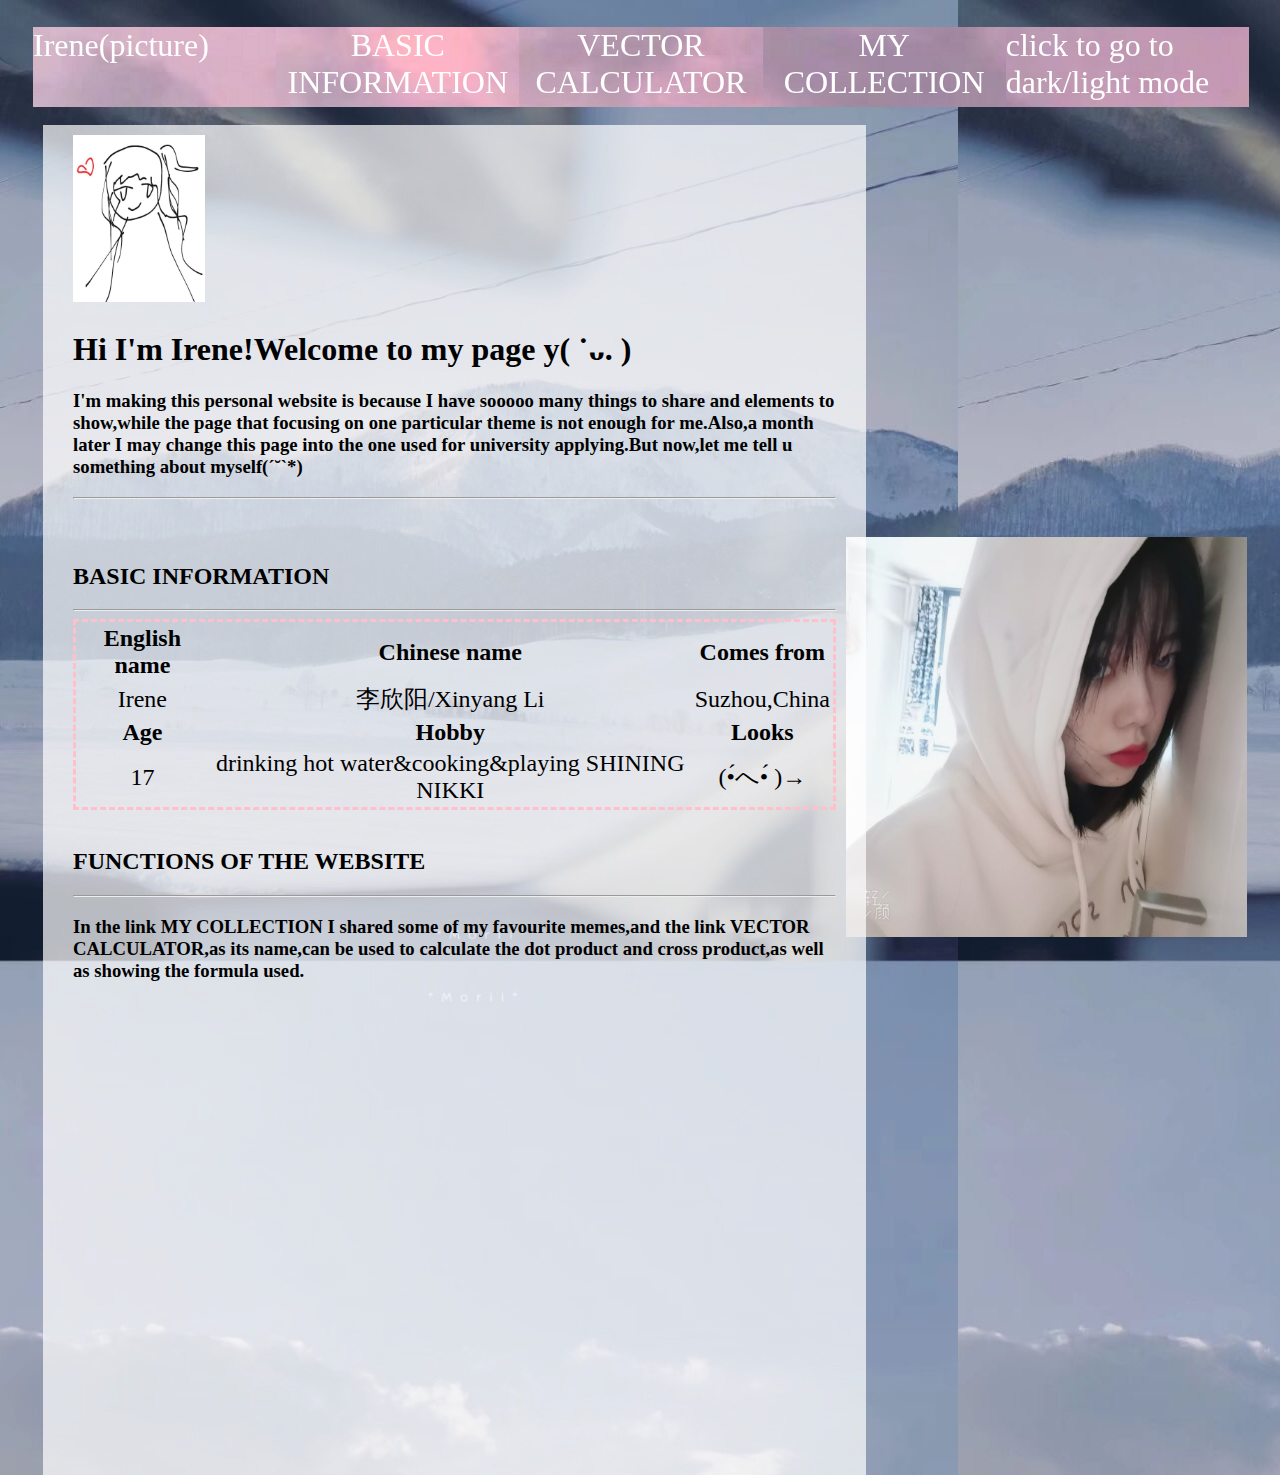
<file: index.html>
<!DOCTYPE html>
<html>
<head>
	<title>Irene</title>
	<link rel="stylesheet" type="text/css" href="style.css">
	<script src="main.js"></script>


</head>
<body>
<div class="row" >
  <div class="column" style="background: url(a1.png)">Irene(picture)</div>
  <div class="column" style="background: url(a2.png)"><a href="#dingwei"><center>BASIC INFORMATION</center></a></div>
  <div class="column" style="background: url(a3.png)"><a href="VECTOR CALCULATOR.html"><center>VECTOR CALCULATOR</center></a></div>
  <div class="column" style="background: url(a4.png)"><a href="MY COLLECTION.html"><center>MY COLLECTION</center></a></div>
  <div onclick="myFunction()" class="column" style="background: url(a5.png)">click to go to dark/light mode</div>
  </div>

<br>
<div id="bj" class="wzbj">
	
		<img src="头像.jpg" class="chicun1">


		<div id="words">
			<h1><br><br><br><br><br>Hi I'm Irene!Welcome to my page y( ˙ᴗ. )</h1>
			<h3>I'm making this personal website is because I have sooooo many things to share and elements to show,while the page that focusing on one particular theme is not enough for me.Also,a month later I may change this page into the one used for university applying.But now,let me tell u something about myself(ˊ˘ˋ*)</h3>
			<hr>
			<br><br>

			<h2 id="dingwei">BASIC INFORMATION</h2>
			<hr>

			<table class="tab">
				<tr>
	   			 <th>English name</th>
	  			 <th>Chinese name</th>
	  			 <th>Comes from</th>
			  </tr>
				  <tr>
				  	<td>Irene</td>
				    <td>李欣阳/Xinyang Li</td>
				    <td>Suzhou,China</td>
				  </tr>

				<tr>
	   			 <th>Age</th>
	  			 <th>Hobby</th>
	  			 <th>Looks</th>
			  </tr>
				  <tr>
				  	<td>17</td>
				    <td>drinking hot water&cooking&playing SHINING NIKKI</td>
				    <td>(•́へ•́ )→</td>
				  </tr>
				 
					</table>
			
					<br>

				  <h2>FUNCTIONS OF THE WEBSITE</h2>
			       <hr>
			       <h3>In the link MY COLLECTION I shared some of my favourite memes,and the link VECTOR CALCULATOR,as its name,can be used to calculate the dot product and cross product,as well as showing the formula used.</h3>

		</div>




	
</div>



<img class="zp" src="照片.jpg">


</body>
</html>
</file>
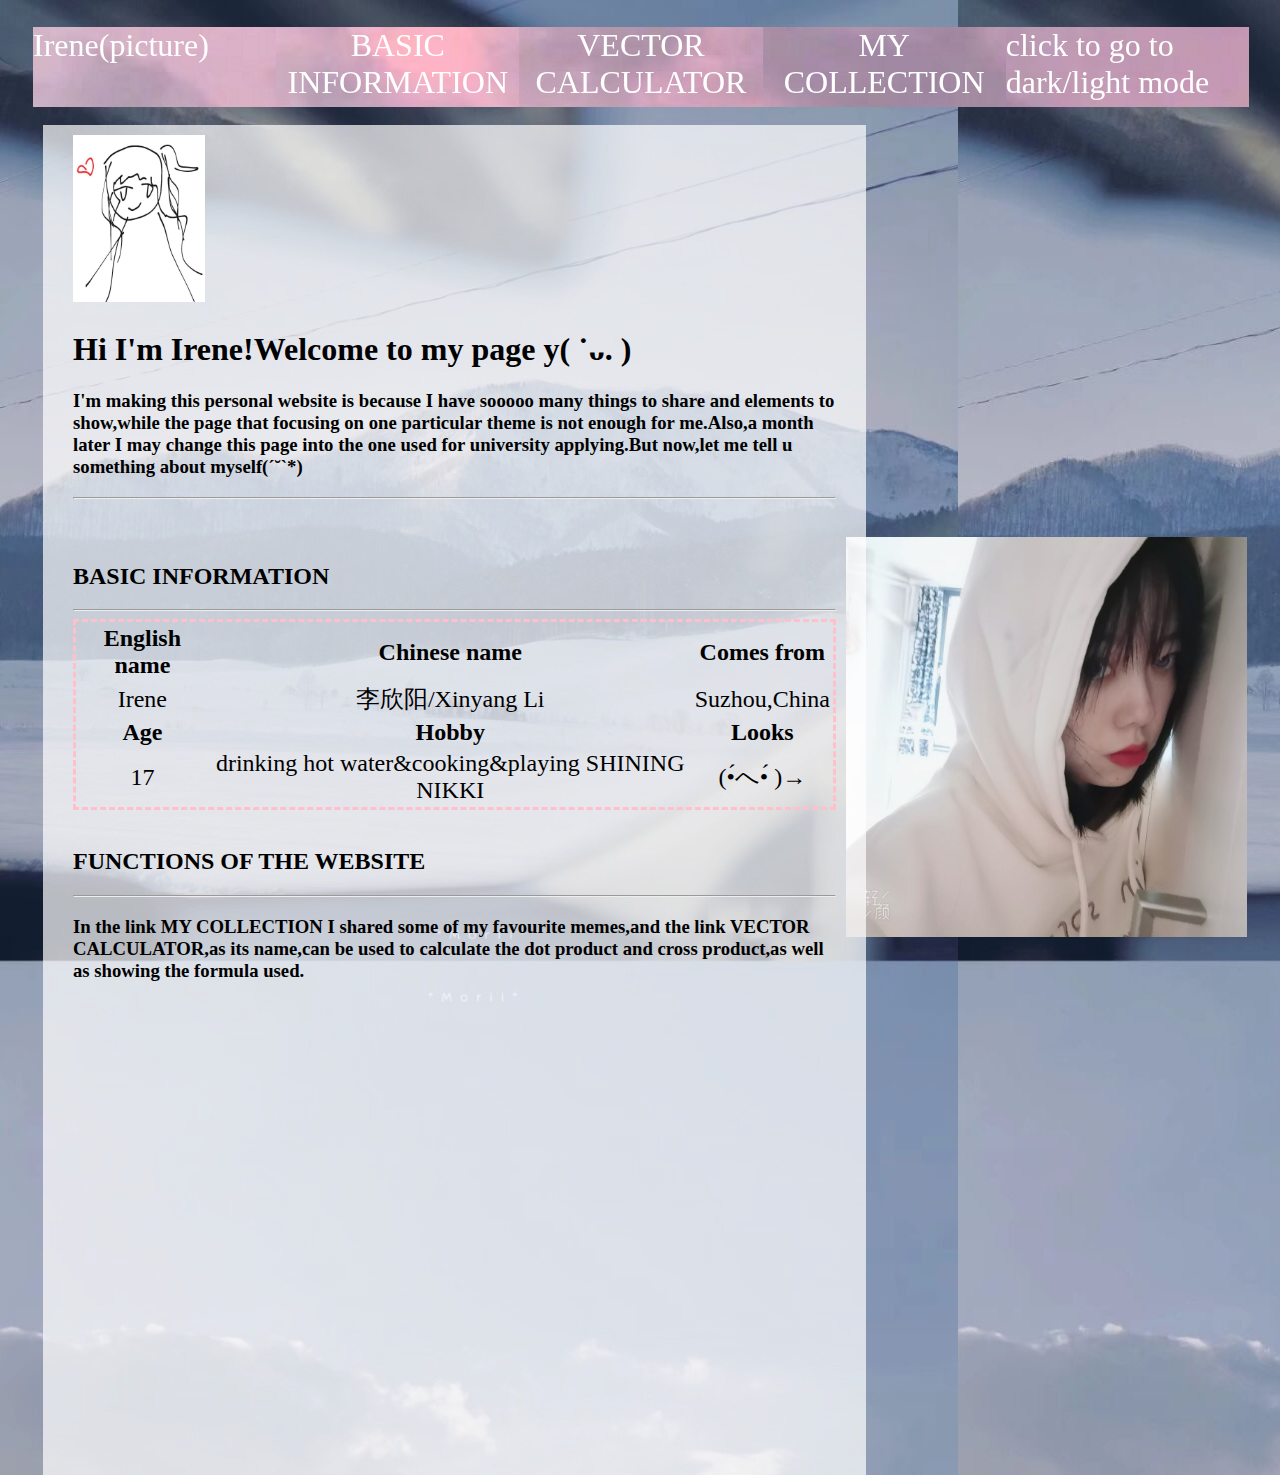
<file: ACADEMIC AWARDS.html>
<!DOCTYPE html>
<html>
<head>
	<title>ACADEMIC AWARDS</title>
	<link rel="stylesheet" type="text/css" href="style.css">
	<script src="main.js"></script>
</head>
<body id="bgaward" onload="yanzheng()">


<div class="row1" >
  <div class="column1" ><a href="#dingwei1"><center>subtitle 1</center></a></div>
  <div class="column1" ><a href="#dingwei2"><center>subtitle 2</center></a></div>
  <div class="column1" ><a href="#dingwei3"><center>subtitle 3</center></a></div>

  
  </div>

<div class="bjaward">

	<h1  id="dingwei1">subtitle 1</h1>
	<center><hr></center>
	<br>
	<p>There should be a describe of some award but I haven't got one</p>
	<center><img class="award1" src="pic1.jpg"></center>
	<br>

		<h1  id="dingwei2">subtitle 2</h1>
	<center><hr></center>
	<br>
	<p>There should be a describe of some award but I haven't got one</p>
	<center><img class="award1" src="pic2.jpg"></center>
	<br>


		<h1  id="dingwei3">subtitle 3</h1>
	<center><hr></center>
	<br>
	<p>There should be a describe of some award but I haven't got one</p>
	<center><img class="award1" src="pic1.jpg"></center>
	<br>



	
</div>





</body>
</html>
</file>
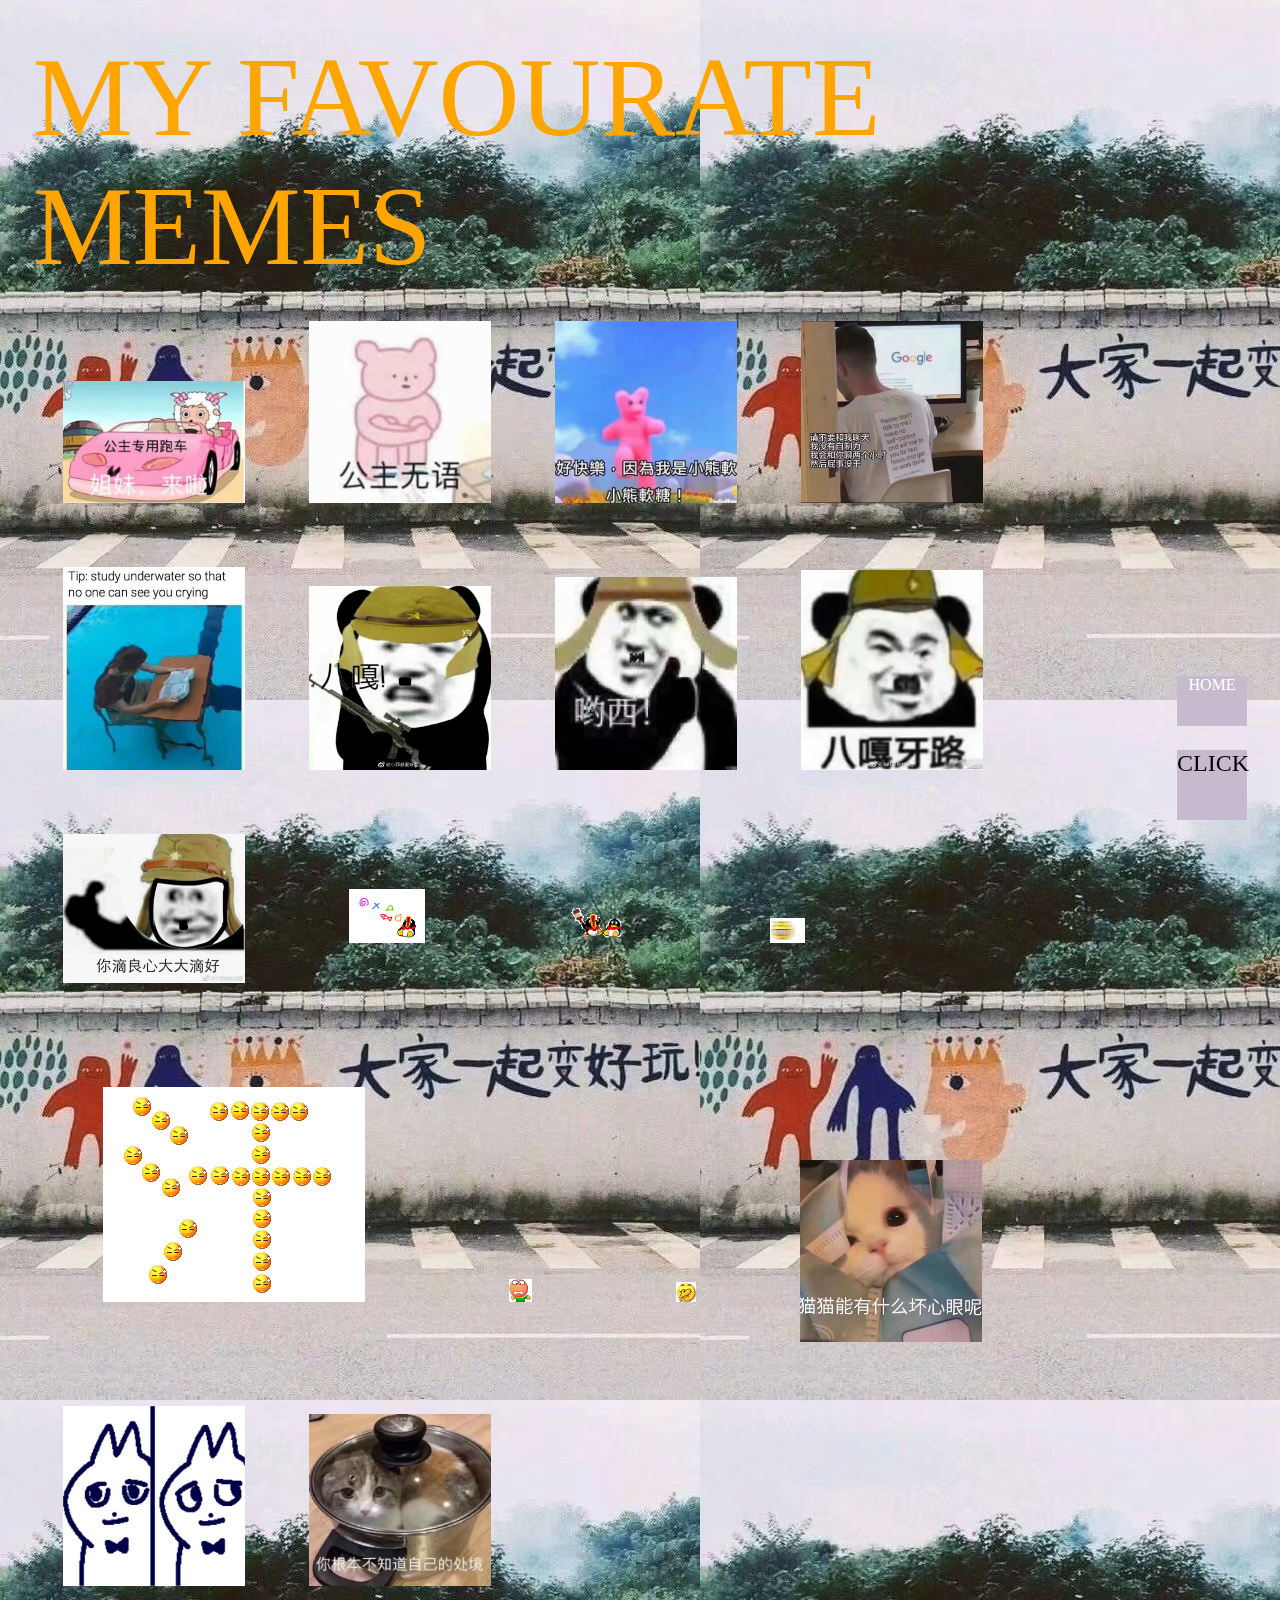
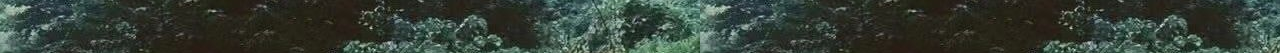
<file: MY COLLECTION.html>
<!DOCTYPE html>
<html>
<head>
	<title>MY COLLECTION</title>
	<link rel="stylesheet" type="text/css" href="style.css">
	<script src="main.js"></script>

</head>
<body id="bg1111">

<div class="meme">
	MY FAVOURATE MEMES
</div>

<img id="daxiao" src="公主1.jpg">
<img id="daxiao" src="公主2.jpg">
<img id="daxiao" src="公主3.jpg">
<img id="daxiao" src="学习1.jpg">
<img id="daxiao" src="学习2.jpg">
<img id="daxiao" src="大佐1.jpg">
<img id="daxiao" src="大佐2.jpg">
<img id="daxiao" src="大佐3.jpg">
<img id="daxiao" src="大佐4.jpg">
<img id="daxiao1" src="gif1.gif">
<img id="daxiao1" src="gif2.gif">
<img id="daxiao1" src="gif3.gif">
<img id="daxiao1" src="gif4.gif">
<img id="daxiao1" src="gif5.gif">
<img id="daxiao1" src="gif6.gif">
<img id="daxiao" src="猫猫1.jpg">
<img id="daxiao" src="猫猫2.jpg">
<img id="daxiao" src="猫猫3.jpg">

<div class="anjian">
		<a href="index.html"><div class="home">
			<center>HOME</center>
		</div></a>

		<div class="face" onclick="facee()">
			<p></p>
		
			<center><p class="weizhi" id="demo">CLICK</p></center>
		</div>
</div>

</body>
</html>
</file>
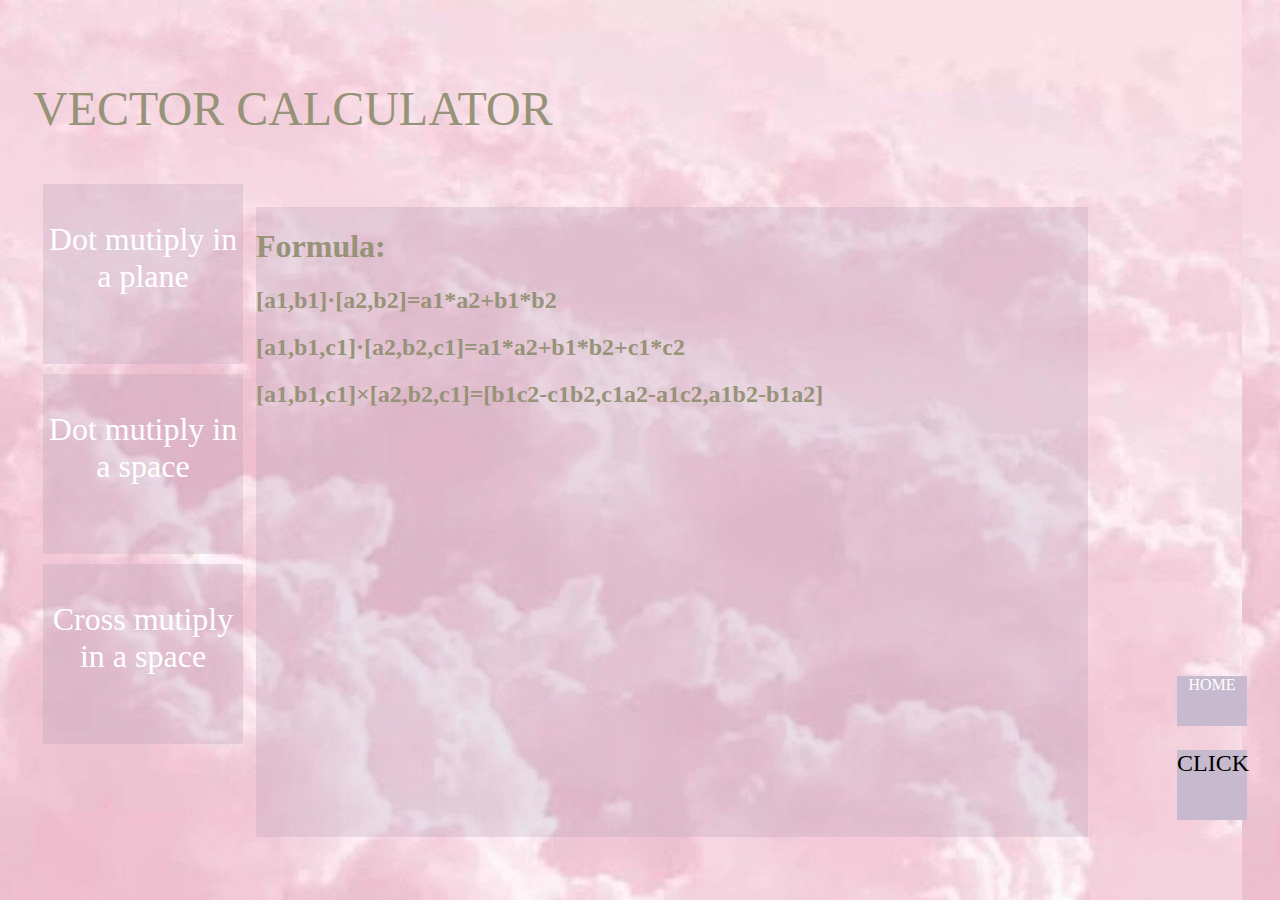
<file: VECTOR CALCULATOR.html>
<!DOCTYPE html>
<html>
<head>
	<title>vector calculator</title>
	<script src="main.js"></script>
	<link rel="stylesheet" type="text/css" href="style.css">

</head>
<body id="bg">

<p class="ziti">VECTOR CALCULATOR</p>


<div>

		<div class="hoverr" onclick="dot2d()" ><br>Dot mutiply in a plane</div>


		<div class="hoverr" onclick="dot3d()"><br>Dot mutiply in a space</div>
		<div class="hoverr" onclick="cross()"><br>Cross mutiply in a space</div>

</div>

<div class="formula">
	<h1>Formula:</h1>
	<h2>
		[a1,b1]·[a2,b2]=a1*a2+b1*b2
	</h2>



	<h2>
		[a1,b1,c1]·[a2,b2,c1]=a1*a2+b1*b2+c1*c2
	</h2>


	<h2>
		[a1,b1,c1]×[a2,b2,c1]=[b1c2-c1b2,c1a2-a1c2,a1b2-b1a2]
	</h2>


</div>



<div class="anjian">
		<a href="index.html"><div class="home">
			<center>HOME</center>
		</div></a>

		<div class="face" onclick="facee()">
			<p></p>
		
			<center><p class="weizhi" id="demo">CLICK</p></center>
		</div>
</div>

</body>
</html>
</file>
<file: style.css>
.row{
	position: fixed;
	top: 3%;
	width: 95%;
	display: table;
	clear: both;
	content: ""

}
.column{
	float: left;
	width: 20%;
	  transition: transform 0.5s;
	height: 80px;
  color:white;
  font-size:2em;
}
.column:hover{
	transform: scale(1.5);
}
body{
  padding:25px;
  background-image: url(2.jpg);
  color:black;
}
.dark-mode{
	background-color: rgb(41,43,64);
  background-image: url(1.jpg);
  color:white;
}

div{
	position: sticky;
	
	top: 0;
	z-index: 100;
}

.wzbj{
	background: rgba(500,500,500,0.7);
	margin-top:125px;
	margin-left:10px;
	width: 64.3%;
	height: 150%;
	position: absolute;
	z-index: 2;
}

.dark-mode2{
	background: rgba(41,43,64,0.7);
	margin-top:125px;
	margin-left:10px;
	width: 64.3%;
	height: 150%;
	position: absolute;
	z-index: 2;
}

.chicun1{
	width: 16%;
	padding-top: 10px;
	padding-left:30px;
	z-index: 3;
}

#words{
	margin-left: 30px;
	margin-right: 30px;
	
	position: absolute;
	z-index: 3;
}

td{
	text-align:center;
	font-size: 1.5em;
}
th{
	text-align:center;
	font-size: 1.5em;
}
.tab{
	border-style: dashed;
	border-color: pink;
}

.zp{
 width: 33%;
 
 margin-top: 40%;
 float: right;
 
}

#bg{
	background-image: url(background2.jpeg);
}


.anjian{
	position: sticky;
	bottom: 80px;
	float: right;
}


.home{
	
	position: sticky;
	width: 70px;
	height: 50px;
	 transition: transform 0.5s;
	background-color: rgb(199,186,206);

}
	
.home:hover{
	transform: scale(1.5);
}

.face{
	
	position: sticky;
	width: 70px;
	height: 70px;
	 transition: transform 0.5s;
	background-color: rgb(199,186,206);

}
	
.face:hover{
	transform: scale(1.1);
}

.weizhi{
	text-align: center;
	font-size: 1.5em;
}



.hoverr{
	width: 200px;
	height: 180px;
	margin: 10px;
	background-color: rgba(187,163,185,30%);
	transition: transform 0.5s;
	font-size: 2em;
	font-family: cursive;
	text-align: center;
	color: white;
}

.hoverr:hover{
	transform: scale(1.1);
	background-color: rgb(239,197,149);
}

a{
	text-decoration: none;
	color: white;
}

.formula{
	position: absolute;
	top: 23%;
	right: 15%;
	width: 65%;
	height: 70%;
	color: rgb(150,147,120);
	background-color: rgba(187,163,185,30%);
}

.ziti{
	font-size: 3em;
	color: rgb(150,147,120);
}

#daxiao{
	width: 15%;
	margin: 30px;
}

#bg1111{
	background-image: url(背景1111.jpg);
}

.meme{
	font-size: 7em;
	font-family: cursive;
	color: orange;
}

#daxiao1{
	margin: 70px;
}

.row1{
	position: fixed;
	top: 3%;
	width: 100%;
	display: table;
	clear: both;
	content: ""

}
.column1{
	float: left;
	width: 33.3333%;
	  transition: transform 0.5s;
	height: 40px;
	background-color: rgb(239,228,176);
  color:white;
  font-size:2em;
}
.column1:hover{
	transform: scale(1.5);
}

#bgaward{
	background-image: none;
	background-color: white;
}

.bjaward{
	background: rgba(239,228,176,0.3);
	margin-top: 50px;
	margin-left: 168px;
	width: 70%;
	height: 320%;
	color: rgb(41,43,64);
	position: absolute;
	z-index: 2;
}

.award1{
	width: 30%;
}
</file>
